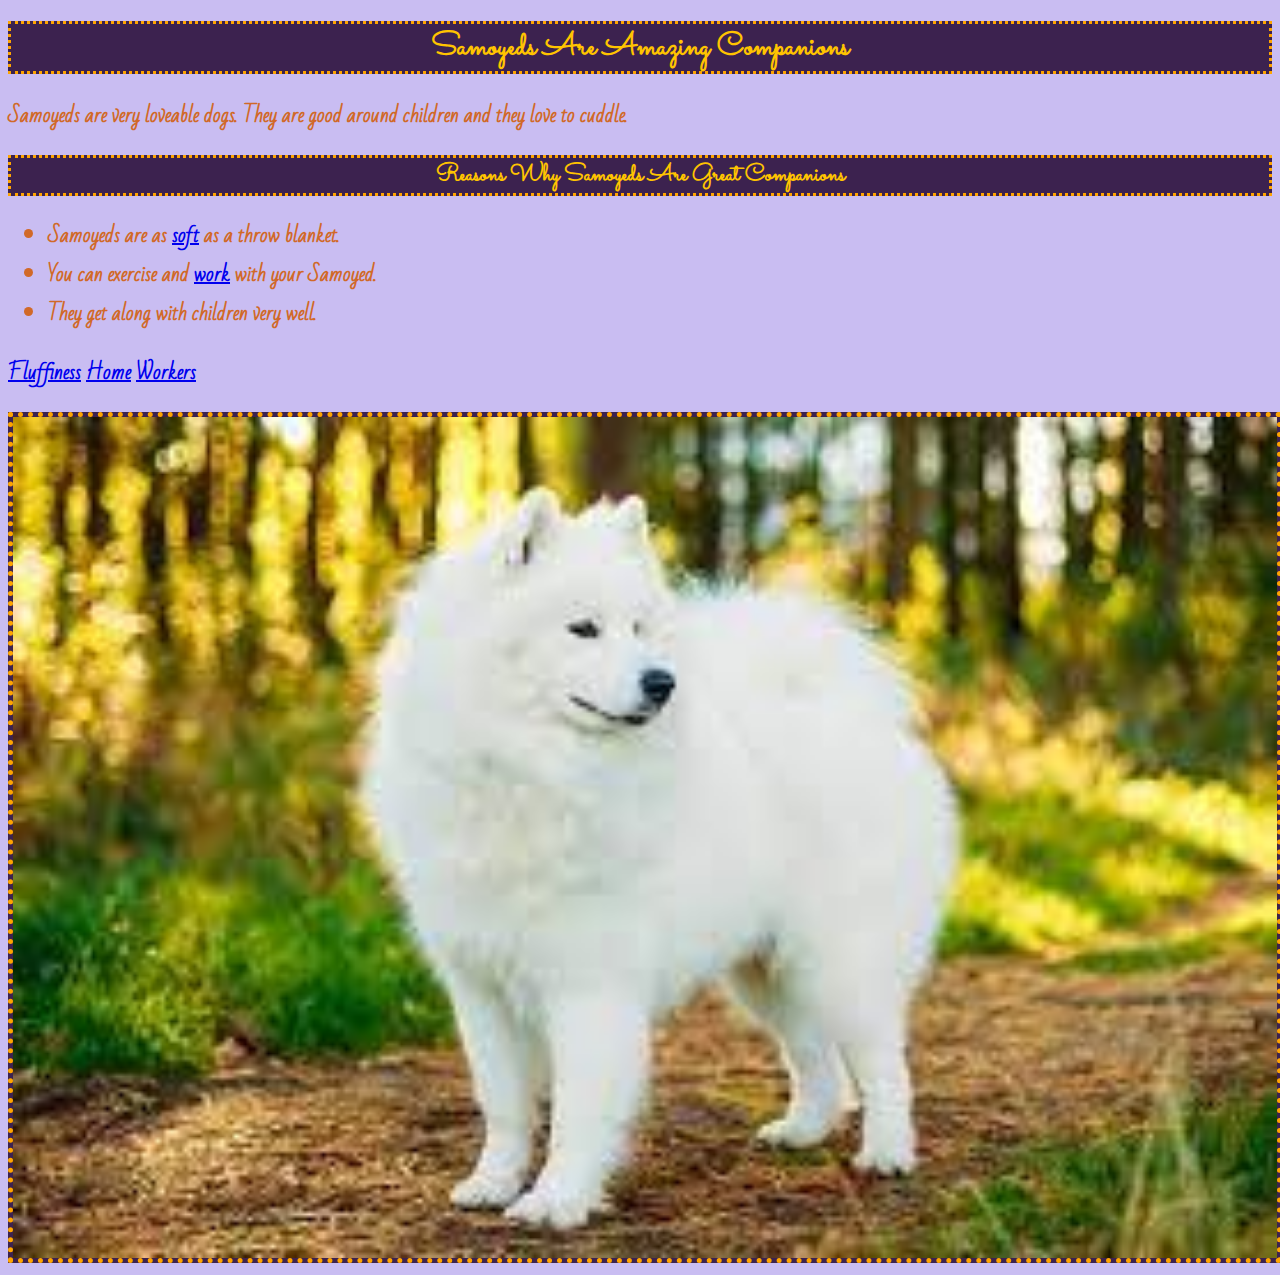
<file: companionship.html>
<!DOCTYPE html>

<html>
	<head>
		<title>Why Samoyeds are great companions</title>
        <link rel="stylesheet" href="stylesheet.css"> 
        <link rel="preconnect" href="https://fonts.gstatic.com">
        <link href="https://fonts.googleapis.com/css2?family=Bad+Script&family=Sacramento&display=swap" rel="stylesheet"> 
	</head>
	<body>
        
        <h1>Samoyeds Are Amazing Companions</h1>

		<p>Samoyeds are very loveable dogs. They are good around children and they love to cuddle.</p>
        
        <h2>Reasons Why Samoyeds Are Great Companions</h2>
        
		<ul>
            <li>Samoyeds are as <a href="fluffiness.html">soft</a> as a throw blanket.</li>
			<li>You can exercise and <a href="workers.html">work</a> with your Samoyed.</li>
			<li>They get along with children very well.</li>
		</ul>
        
        <p><a href="fluffiness.html">Fluffiness</a> <a href="index.html">Home</a> <a href="workers.html">Workers</a></p>
        
        <img src="sam.jpg" width="100%">
        
        
	</body>
</html>
</file>
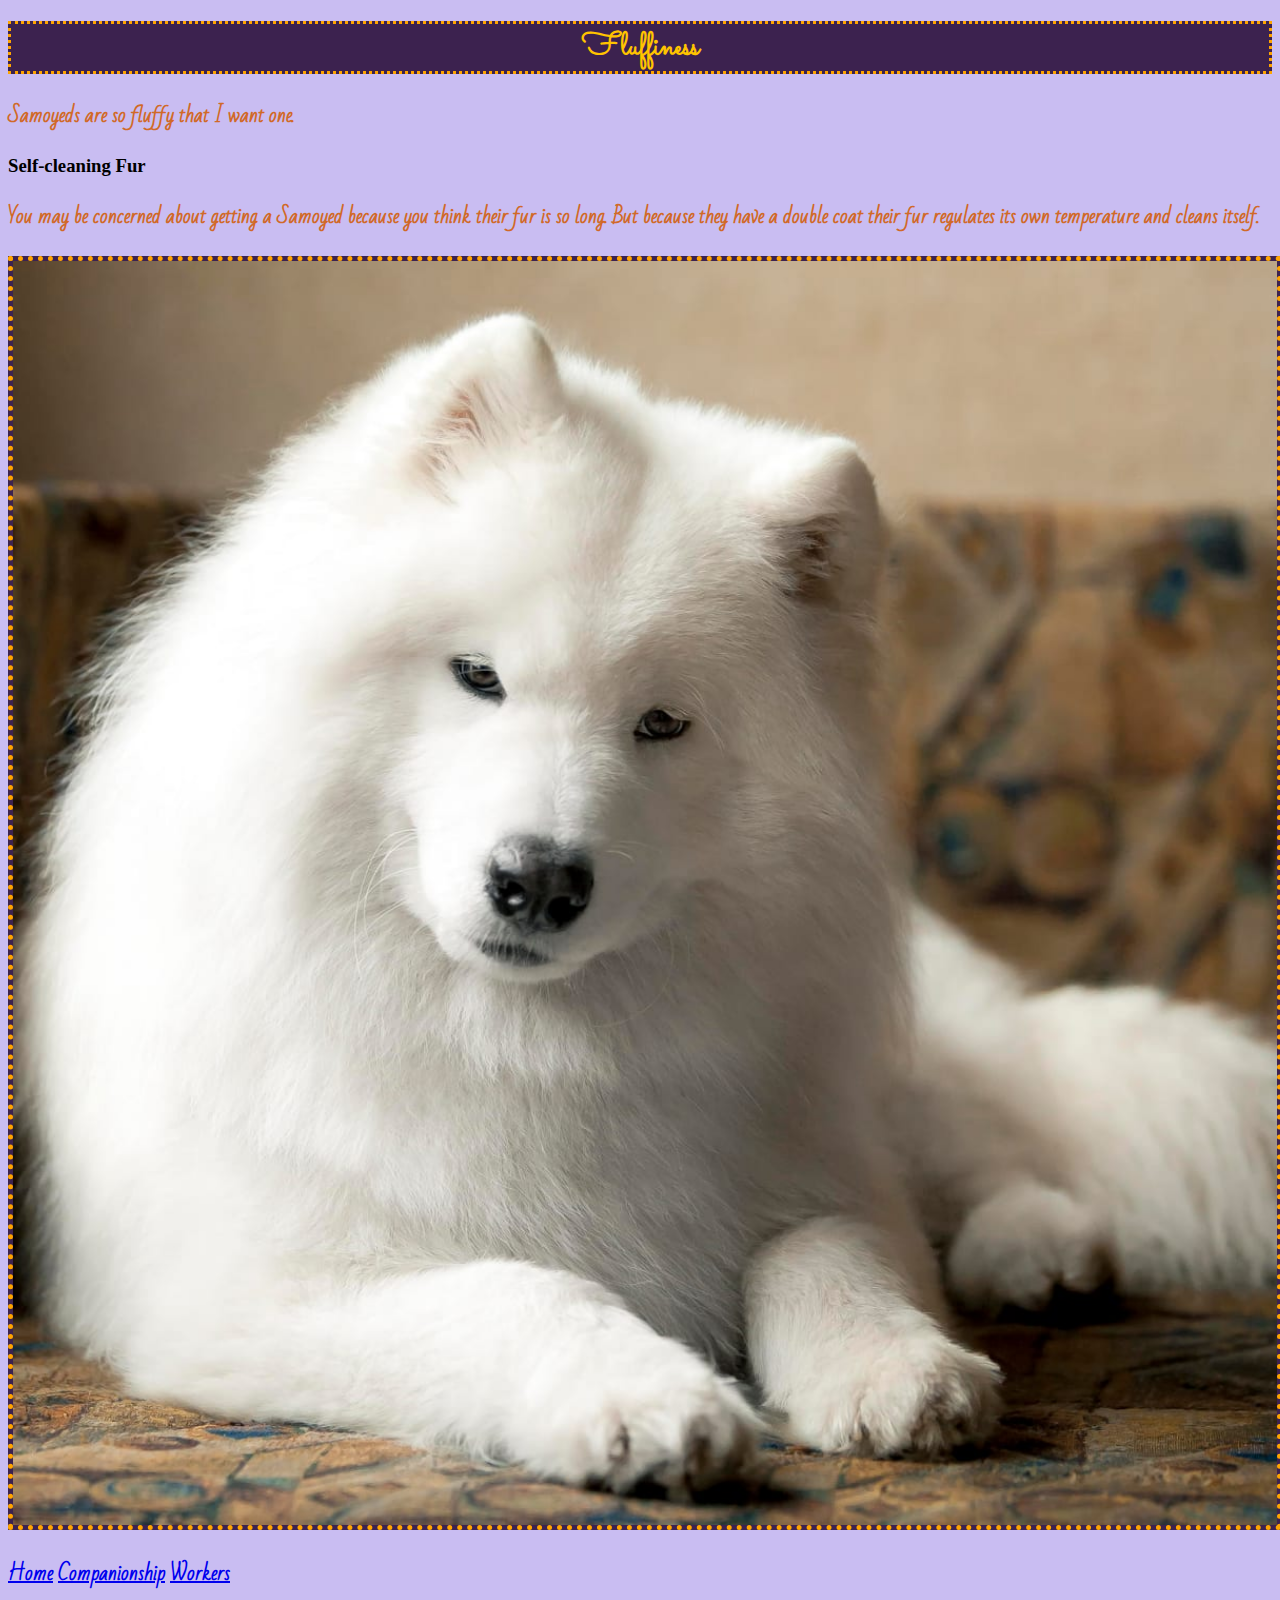
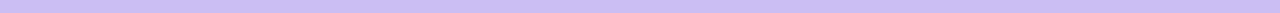
<file: fluffiness.html>
<!DOCTYPE html>

<html>
	<head>
		<title>Fluffiness</title>
        <link rel="stylesheet" href="stylesheet.css"> 
        <link rel="preconnect" href="https://fonts.gstatic.com">
        <link href="https://fonts.googleapis.com/css2?family=Bad+Script&family=Sacramento&display=swap" rel="stylesheet">
	</head>
	<body>
        
		<h1>Fluffiness</h1>
        
		<p>Samoyeds are so fluffy that I want one.</p> 
        
        <h3><b>Self-cleaning Fur</b></h3>
        
        <p>You may be concerned about getting a Samoyed because you think their fur is so long. But because they have a double coat their fur regulates its own temperature and cleans itself. </p>
        
        <img src="darryl.jpg" width="100%">
        
        <p><a href="index.html">Home</a> <a href="companionship.html">Companionship</a> <a href="workers.html">Workers</a></p>
        
	</body>
</html>
</file>
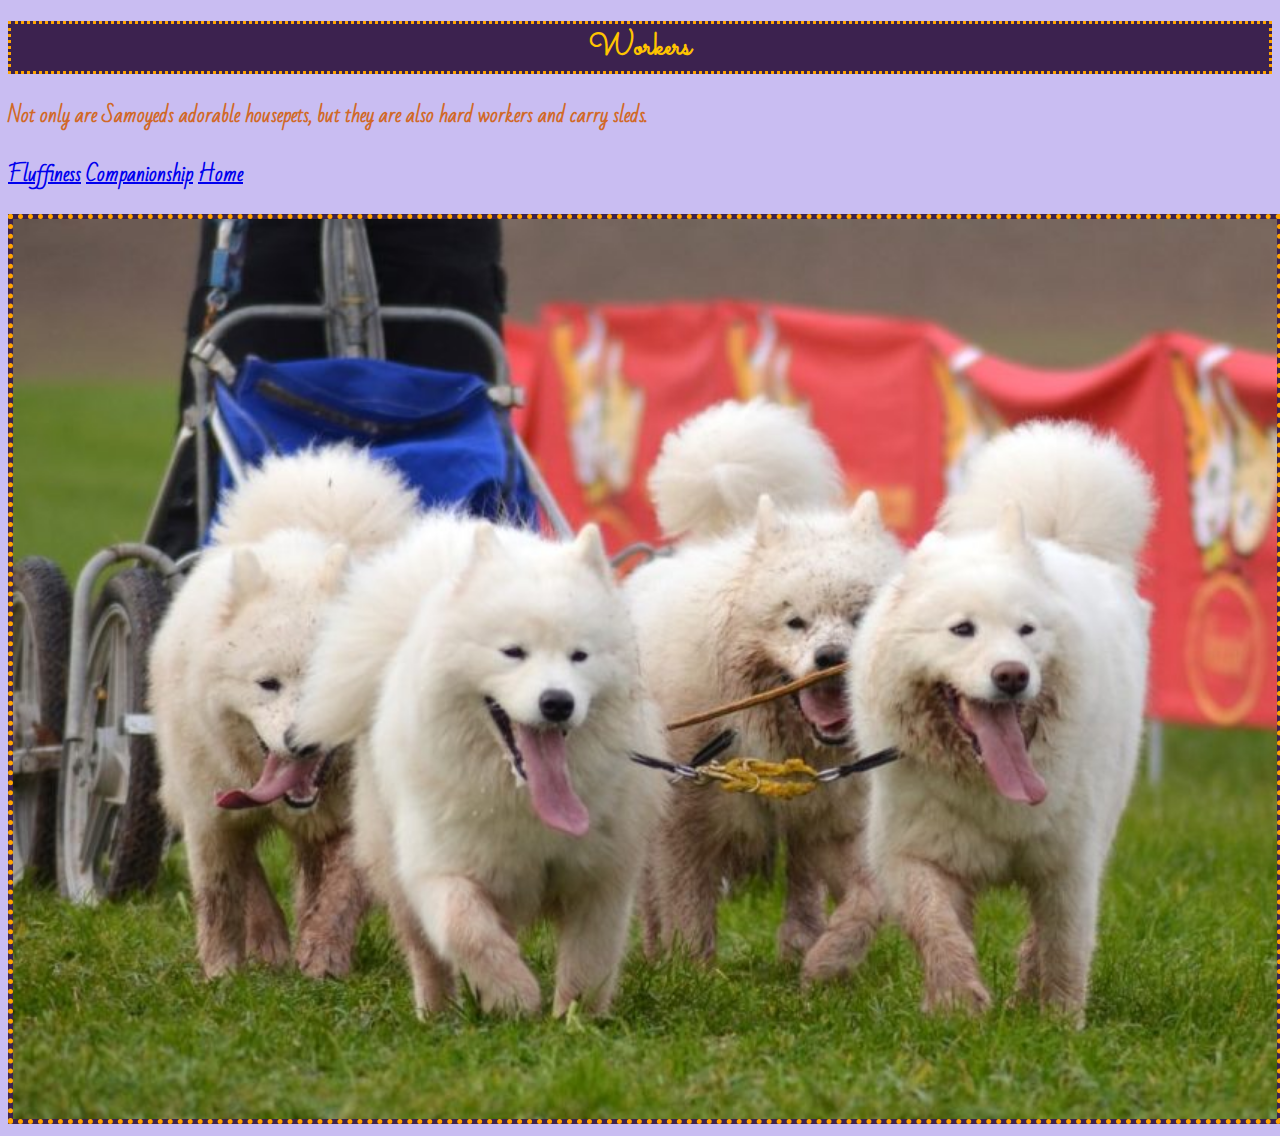
<file: workers.html>
<!DOCTYPE html>

<html>
	<head>
		<title>Samoyeds are not lazy</title>
        <link rel="stylesheet" href="stylesheet.css"> 
        <link rel="preconnect" href="https://fonts.gstatic.com">
        <link href="https://fonts.googleapis.com/css2?family=Bad+Script&family=Sacramento&display=swap" rel="stylesheet"> 
	</head>
	<body>
        
        <h1>Workers</h1>
        
        <p>Not only are Samoyeds adorable housepets, but they are also hard workers and carry sleds.</p>
        
         <p><a href="fluffiness.html">Fluffiness</a> <a href="companionship.html">Companionship</a> <a href="index.html">Home</a></p>
        
        
        <img src="jacobs.jpg" width="100%">
        
	
	</body>
</html>
</file>
<file: stylesheet.css>
body {
    background-color: #c9bdf2;

}

h1 {
    font-family: Sacramento, cursive;
    text-align: center;
    color:#ffc400;
    border-color: orange;
    border-width: 3px;
    border-style: dotted;
    background-color:#3c224f;
    
}

img { 
    border-color: orange;
    border-width: 5px;
    border-style: dotted;
    background-color:#3c224f; 
}

h2 {
    font-family: Sacramento, cursive;
    text-align: center;
    color:#ffc400;
    border-color: orange;
    border-width: 3px;
    border-style: dotted;
    background-color:#3c224f;
}

p{
    font-family:Bad Script, cursive;
    font-weight: bold;
    color: #d16928;
    font-size: 20px;
}

ul {
    font-family:Bad Script, cursive;
    font-weight: bold;
    color: #d16928;
    font-size: 20px;
}
</file>
